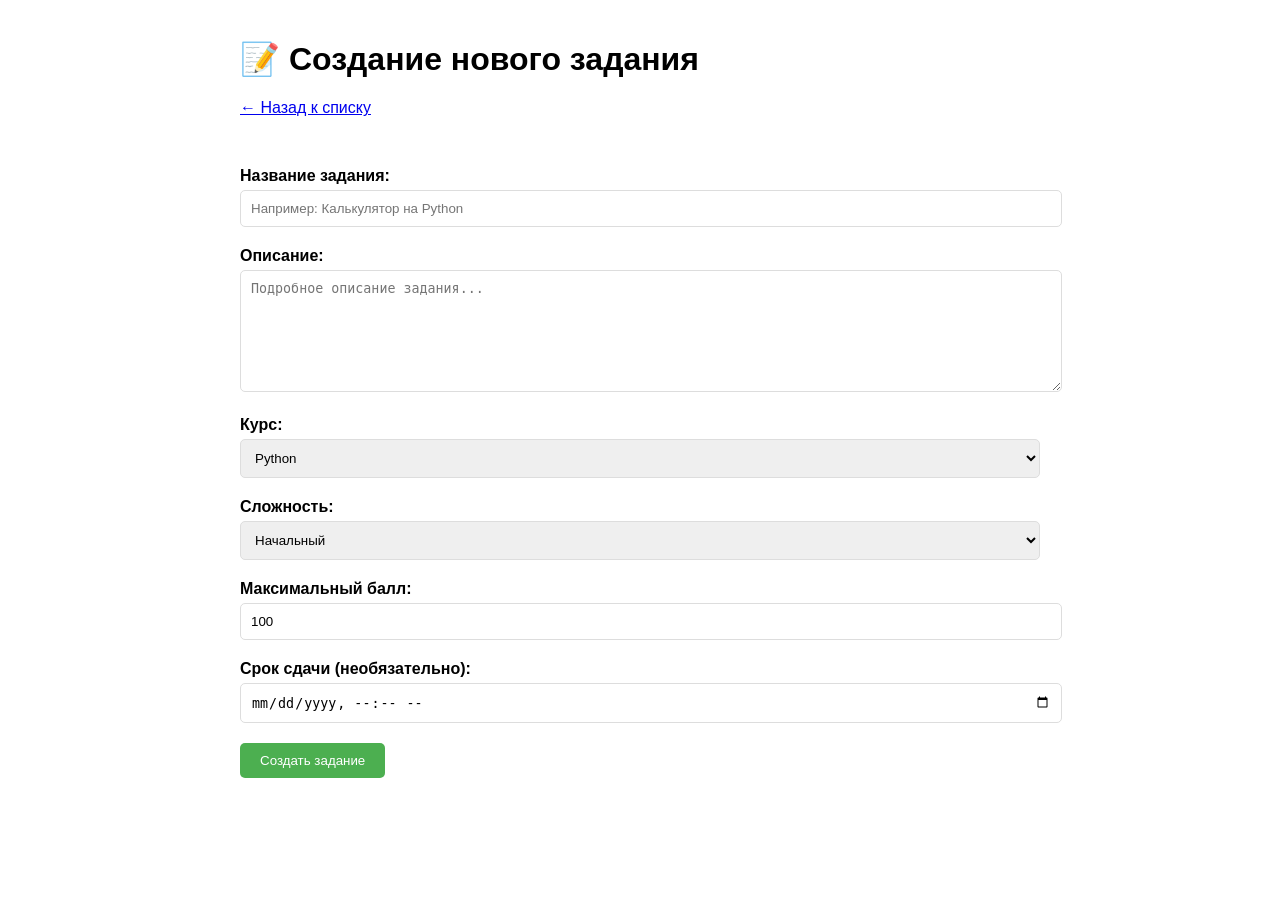
<file: web/templates/assignments/create.html>
<!DOCTYPE html>
<html>
<head>
    <title>Создание задания</title>
    <style>
        body { font-family: Arial; margin: 40px; }
        .container { max-width: 800px; margin: 0 auto; }
        .form-group { margin-bottom: 20px; }
        label { display: block; margin-bottom: 5px; font-weight: bold; }
        input, textarea, select { width: 100%; padding: 10px; border: 1px solid #ddd; border-radius: 5px; }
        textarea { min-height: 100px; }
        .btn { padding: 10px 20px; background: #4CAF50; color: white; border: none; border-radius: 5px; cursor: pointer; }
        .btn:hover { background: #45a049; }
    </style>
</head>
<body>
    <div class="container">
        <h1>📝 Создание нового задания</h1>
        <a href="/assignments" style="margin-bottom: 20px; display: inline-block;">← Назад к списку</a>
        
        <form id="createForm" style="margin-top: 30px;">
            <div class="form-group">
                <label>Название задания:</label>
                <input type="text" id="title" required placeholder="Например: Калькулятор на Python">
            </div>
            
            <div class="form-group">
                <label>Описание:</label>
                <textarea id="description" required placeholder="Подробное описание задания..."></textarea>
            </div>
            
            <div class="form-group">
                <label>Курс:</label>
                <select id="course">
                    <option value="python">Python</option>
                    <option value="web">Web Development</option>
                    <option value="data">Data Science</option>
                </select>
            </div>
            
            <div class="form-group">
                <label>Сложность:</label>
                <select id="difficulty">
                    <option value="beginner">Начальный</option>
                    <option value="intermediate">Средний</option>
                    <option value="advanced">Продвинутый</option>
                </select>
            </div>
            
            <div class="form-group">
                <label>Максимальный балл:</label>
                <input type="number" id="max_score" value="100" min="1" max="1000">
            </div>
            
            <div class="form-group">
                <label>Срок сдачи (необязательно):</label>
                <input type="datetime-local" id="due_date">
            </div>
            
            <button type="submit" class="btn">Создать задание</button>
            <div id="result" style="margin-top: 20px;"></div>
        </form>
    </div>
    
    <script>
        document.getElementById('createForm').addEventListener('submit', async function(e) {
            e.preventDefault();
            
            const formData = new FormData();
            formData.append('title', document.getElementById('title').value);
            formData.append('description', document.getElementById('description').value);
            formData.append('course', document.getElementById('course').value);
            formData.append('difficulty', document.getElementById('difficulty').value);
            formData.append('max_score', document.getElementById('max_score').value);
            
            const dueDate = document.getElementById('due_date').value;
            if (dueDate) {
                formData.append('due_date', dueDate);
            }
            
            try {
                const response = await fetch('/assignments/api/assignments/create', {
                    method: 'POST',
                    body: formData
                });
                
                const result = await response.json();
                
                if (result.success) {
                    document.getElementById('result').innerHTML = 
                        `<div style="background: #d4edda; color: #155724; padding: 15px; border-radius: 5px;">
                            <h3>✅ Задание создано!</h3>
                            <p>ID: ${result.data.id}</p>
                            <p>Перенаправление через 3 секунды...</p>
                        </div>`;
                    
                    setTimeout(() => {
                        window.location.href = `/assignments/${result.data.id}`;
                    }, 3000);
                } else {
                    document.getElementById('result').innerHTML = 
                        `<div style="background: #f8d7da; color: #721c24; padding: 15px; border-radius: 5px;">
                            ❌ Ошибка: ${result.message}
                        </div>`;
                }
            } catch (error) {
                document.getElementById('result').innerHTML = 
                    `<div style="background: #f8d7da; color: #721c24; padding: 15px; border-radius: 5px;">
                        ❌ Ошибка сети: ${error.message}
                    </div>`;
            }
        });
    </script>
</body>
</html>
</file>
